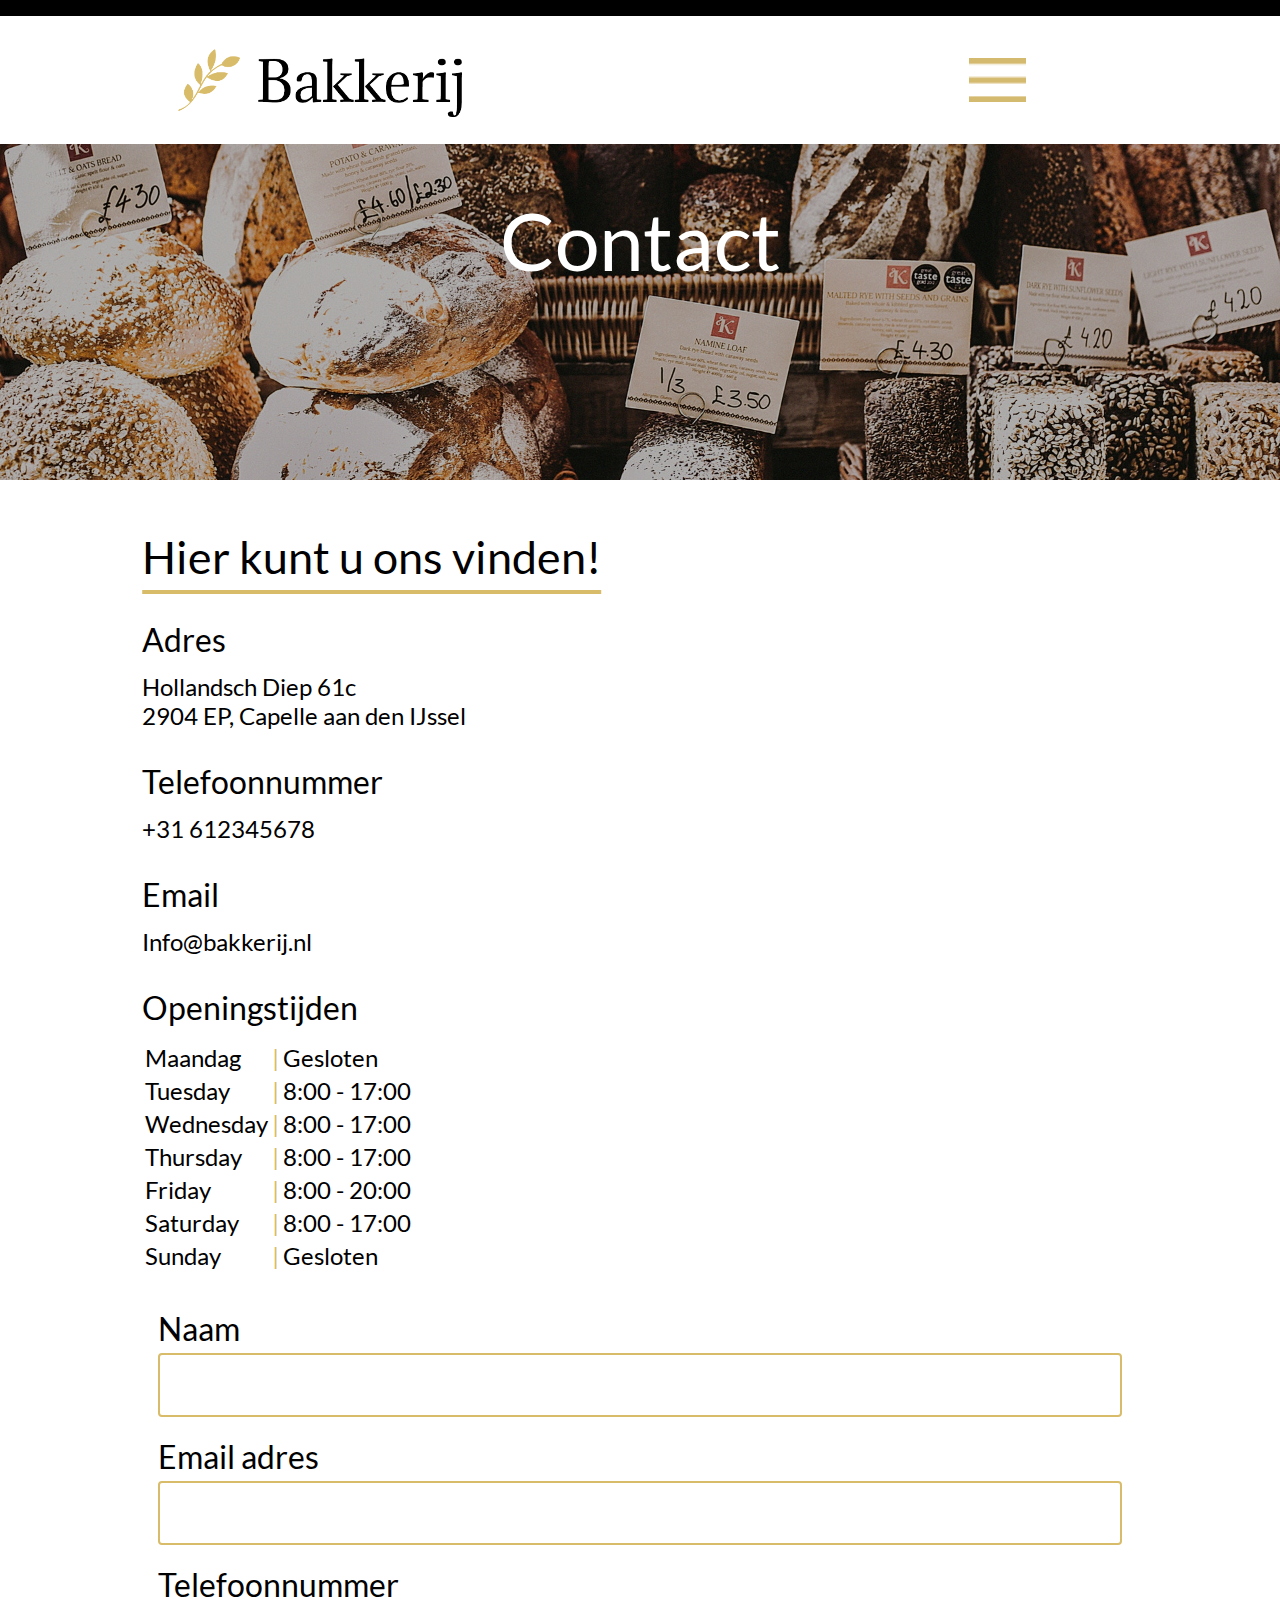
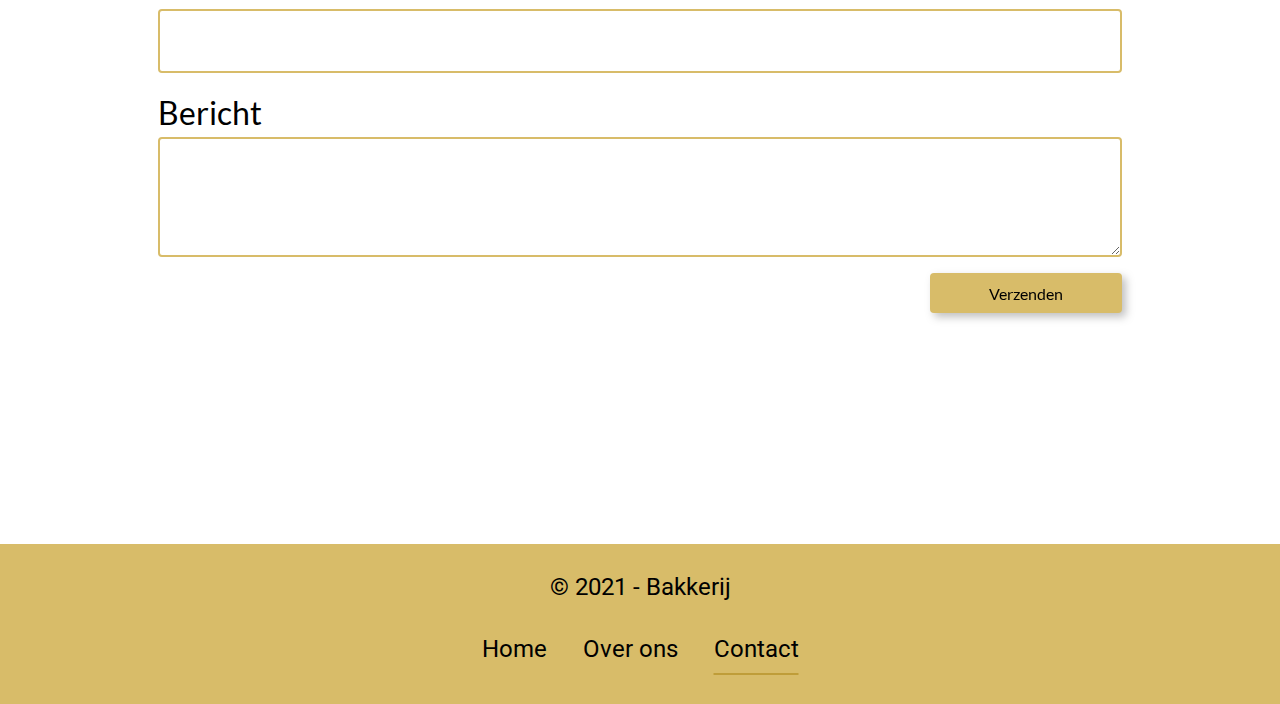
<file: contact.html>
<html>
    <head>
        <link rel="stylesheet" href="style.css">
        <title>Bakkerij | Contact</title>
        <script src="menuOp.js" defer></script>
        <script src="formOp.js" defer></script>
    </head>

    <div class="menuscreen" id="menudiv">
        <h1 id="closemenu">X</h1>
        <div>
            <a href="./index.html">Home</a><br>
            <a href="./overons.html">Over ons</a><br>
            <a href="./contact.html">Contact</a>  
        </div>
    </div>
    
    <body>
        <header>
            <div class="headerbarcontainer topborder">
                <div class="headerbarsub">
                    <img src="./assets/Logo/logo_small.png">
                </div>
                <div class="headerbarsub">
                    <a href="./index.html">Home</a>         &nbsp;&nbsp;&nbsp;&nbsp;&nbsp;&nbsp;&nbsp;&nbsp;&nbsp;&nbsp;&nbsp;&nbsp;
                    <a href="./overons.html">Over ons</a>   &nbsp;&nbsp;&nbsp;&nbsp;&nbsp;&nbsp;&nbsp;&nbsp;&nbsp;&nbsp;&nbsp;&nbsp;
                    <a href="./contact.html" class="currentpage underline">Contact</a>
                    <img src="./assets/Logo/menu_icon.png" class="menuicon" id="openmenu">
                </div>
            </div>
            <div class="bannercontainer">
                <img src="./assets/Fotos_website/Image-3.jpg">
                <div><h1>Contact</h1></div>
            </div>
        </header>

        <main class="contact_main">
            <div class="spacer"></div>

            <div class="contact_modulescontainer">
                <div class="contact_module_info">
                    <h2 class="underline">Hier kunt u ons vinden!</h2>

                    <h3>Adres</h3>
                    <h4>Hollandsch Diep 61c<br>2904 EP, Capelle aan den IJssel</h4>

                    <h3>Telefoonnummer</h3>
                    <h4>+31 612345678</h4>

                    <h3>Email</h3>
                    <h4>Info@bakkerij.nl</h4>

                    <h3>Openingstijden</h3>
                    <table>
                        <tr>
                            <td>Maandag</td><td class="tabledivider">|</td><td>Gesloten</td>
                        </tr>
                        <tr>
                            <td>Tuesday</td><td class="tabledivider">|</td><td>8:00 - 17:00</td>
                        </tr>
                        <tr>
                            <td>Wednesday</td><td class="tabledivider">|</td><td>8:00 - 17:00</td>
                        </tr>
                        <tr>
                            <td>Thursday</td><td class="tabledivider">|</td><td>8:00 - 17:00</td>
                        </tr>
                        <tr>
                            <td>Friday</td><td class="tabledivider">|</td><td>8:00 - 20:00</td>
                        </tr>
                        <tr>
                            <td>Saturday</td><td class="tabledivider">|</td><td>8:00 - 17:00</td>
                        </tr>
                        <tr>
                            <td>Sunday</td><td class="tabledivider">|</td><td>Gesloten</td>
                        </tr>
                    </table>
                </div>
                <div class="contact_module_form">
                    <div class="contact_module_form_section">
                        <br><label for="naam">Naam</label><br>
                        <input type="text" id="contactform_naam" name="naam" class="formborders" required>
                        <p id="contactform_naam_leeg">Naam kan niet leeg zijn</p>
                        <p id="contactform_naam_ongeldig">Naam is ongeldig</p>
                    </div>
                    <div class="contact_module_form_section">
                        <br><label for="email">Email adres</label><br>
                        <input type="text" id="contactform_email" name="email" class="formborders" required>
                        <p id="contactform_email_leeg">Email adres kan niet leeg zijn</p>
                        <p id="contactform_email_ongeldig">Email adres is ongeldig</p>                    
                    </div>
                    <div class="contact_module_form_section">
                        <br><label for="tel">Telefoonnummer</label><br>
                        <input type="text" id="contactform_tel" name="tel" class="formborders" required>
                        <p id="contactform_tel_leeg">Telefoonnummer kan niet leeg zijn</p>
                        <p id="contactform_tel_ongeldig">Telefoonnummer is ongeldig</p>                    
                    </div>
                    <div class="contact_module_form_section">
                        <br><label for="bericht">Bericht</label><br>
                        <textarea type="textarea" id="contactform_bericht" name="bericht" class="formborders" required></textarea>
                        <p id="contactform_bericht_leeg">Bericht kan niet leeg zijn</p>
                        <p id="contactform_bericht_ongeldig">Bericht is ongeldig</p>
                    </div>
                    <div class="contact_module_form_buttoncontainer">
                        <input type="submit" class="verzenden" value="Verzenden" id="contactform_verzenden">
                    </div>
                </div>
            </div>

            <div class="spacer"></div>
            <div class="spacer"></div>
        </main>

        <footer>
            <div class="footerbarcontainer headerbarcontainer">
                <div class="footerbarsub">
                    <p>© 2021 - Bakkerij</p>
                </div>
                <div class="footerbarsub">
                    <a href="./index.html">Home</a>         &nbsp;&nbsp;&nbsp;&nbsp;&nbsp;&nbsp;&nbsp;&nbsp;&nbsp;&nbsp;&nbsp;&nbsp;
                    <a href="./overons.html">Over ons</a>   &nbsp;&nbsp;&nbsp;&nbsp;&nbsp;&nbsp;&nbsp;&nbsp;&nbsp;&nbsp;&nbsp;&nbsp;
                    <a href="./contact.html" class="currentpage darkunderline">Contact</a>  
                </div>
            </div>
        </footer>
    </body>
</html>
</file>
<file: style.css>
:root { /* reference color palette */
    --prim: #D8BC69;
    --primdark: #bf9d39;
    --text: #1e1e20;
}

/* font setup */
@font-face { font-family: Lato; src: url('assets/Fonts/Lato/Lato-Regular.ttf'); }
@font-face { font-family: Roboto; src: url('assets/Fonts/Roboto/static/Roboto-Regular.ttf'); }
    h1, h2, h3, h4, h5, h6, div, label, table, input, textarea {
        font-family: Lato;
    }
    p, a {
        font-family: Roboto;
        line-height: 1.6;
        font-size: 14px;
    }
    .par-large {
        font-size: 18px;
    }
    h1 {
        font-size: 80px;
        line-height: 1.05;
    }
    h2 {
        font-size: 30px;
        line-height: 1.1;
    }
    h3 {
        font-size: 24px;
        line-height: 1.1;
    }

body { /* gets rid of white outline around the whole page */
    margin: 0;
}

a { /* gets rid of links being blue */
    color: inherit;
    text-decoration: none;
}

.currentpage {
    text-decoration: underline;
    text-underline-offset: 1rem;
    text-decoration-thickness: 0.2rem;
}

.underline {
    text-decoration: underline;
    text-decoration-color: var(--prim);
}

.darkunderline {
    text-decoration: underline;
    text-decoration-color: var(--primdark);
}

/* START HEADER CODE */

.topborder {
    border-top: 1em solid black;
}

.headerbarcontainerfiller { /* is hidden beneath headerbarcontainer. its here so that the banner wont be tucked under the header bar */
    width: 100%;
    height: 8rem;
    background-color: red;
}

.headerbarcontainer {
    width: 100%;
    height: 8rem;
    display: grid;
    grid-template-columns: 1fr 1fr;
    position: fixed;
    z-index: 9999;
    background-color: white;
}

.headerbarsub {
    /* vvv Center content */
    display: flex;
    align-items: center;
    justify-content: center;
}

.headerbarsub img {
    max-height: 5rem;   /* size of "bakkerij" on the left side of the header */
}

.headerbarsub a { /* stylise links on the right side of the header */
    font-size: 1.5rem;
    font-weight: 600;
}

.bannercontainer { /* div that contains banner image */
    width: 100%;
    height: 30rem;
}

.bannercontainer img { /* banner image */
    height: inherit;
    width: inherit;
    object-fit: cover;
    filter: brightness(70%);    /* darken image */
}

.bannercontainer div {  /* div that contains 'home' text over banner */
    color: white;

    width: 100%;    /* vvv centering div itself */
    height: 100%;
    transform: translate(0%, -100%);

    display: flex;  /* vvv centering div content */
    justify-content: center;
    align-items: center;
}

.bannercontainer div h1 {
    font-weight: lighter;
}

.menuicon {
    display: none;
    height: 35%;
    image-rendering: crisp-edges;
}

.menuicon:hover {
    filter: brightness(80%);
}

/* END HEADER CODE */

/* START MAIN CODE */

.home_main {      /* container for main content in the index.html file*/
    display: grid;
    grid-template-rows: 1fr 3fr 1fr 3fr 1fr;
    justify-content: center;
    justify-items: center;
}

.spacer {   /* whitespace between banner and main content*/
    width: 100%;
    min-height: 5rem;
}

.home_module_overons {  /* div that contains the 'over ons' section */
    max-width: 90%;
    min-width: 90rem;
    max-height: auto;
                /* vvv align subdivs */
    display: grid; 
    grid-template-columns: 1fr 2fr;
}

.home_module_contact {  /* div that contains the 'contact' section */
    max-width: 90%;
    min-width: 90rem;
    max-height: auto;
                /* vvv align subdivs */
    display: grid; 
    grid-template-columns: 2fr 1fr;
}

.home_module_image {    /* div that contains the modules' image */
    display: inline-block;
    object-fit: cover;
    overflow: hidden;
    background-size: cover;
}

.image1 {
    background-image: url("./assets/Fotos_website/Image-4.jpg");
}

.image2 {
    background-image: url("./assets/Fotos_website/Image-2.jpg");
    background-position-y: center;
}

.home_module_content {  /* div that contains the modules' title, text, and read more button */
    text-align: left;
    padding: 0 1rem 0 1rem;
}

.home_module_content h2 { /* module caption */
    font-weight: lighter !important;
    font-size: 2.5rem !important;
    line-height: 0.5rem;
}

.home_module_content p { /* lorem ipsum in the module */
    font-size: 1.4rem !important;
}

.readmorebutton { /* 'lees meer' button */
    font-size: 1.25rem;
    padding: 1em;
    padding-left: 2em;
    padding-right: 2em;
    border: none;
    border-radius: 0.5em;
    background-color: var(--prim);
    width: max-content;
    filter: drop-shadow(0px 4px 4px rgba(0, 0, 0, 0.15));
}

.readmorebutton:hover {     /* dim when hovered on */
    filter: brightness(80%);
}

.mobileimage {  /* image that only displays for mobile version */
    display: none;
}

.desktopimage {  /* image that only displays for desktop version */
    display: block;
}

.overons_main {      /* container for main content in the overons.html file */
    display: grid;
    /* grid-template-rows: 1fr 1fr 1fr 2fr 1fr 4.5fr 1fr; */
    justify-content: center;
    justify-items: center;
    max-width: 150rem;
}

.overons_module {           /* used for text divs */
    max-width: 90%;
    min-width: 90rem;
    min-height: fit-content;
    height: fit-content;
}

.overons_module p {
    font-size: large;
}

.overons_imagecontainer {   /* div that contains the image div */
    max-width: 90%;
    min-width: 90rem;
    min-height: 20rem;
    justify-items: center;
}

.overons_image {            /* div that shows the actual image */
    width: 90%;
    height: 100%;
    background-image: url("./assets/Fotos_website/Image-5.jpg");
    background-position: center;
    background-size: cover;
    border: 0.12rem solid gray;
    z-index: 100;
}

.overons_portraitsmodule {
    max-width: 80%;
    min-width: 90rem;
    min-height: fit-content;

    display: grid;
    grid-template-columns: 1fr 1fr;
}

.overons_portraitcontainer {
    height: fit-content;
    width: 60%;
    padding: 3rem;
    justify-self: center;
    align-self: center;
    border: solid 0.4rem var(--prim);
}

.overons_portraitcontainer h2, .overons_portraitcontainer h3 {
    font-weight: 500;
    line-height: 1.2rem;
}

.overons_portraitcontainer p {
    font-size: large;
}

.overons_portraitcontainer img {
    width: 100%;
    height: auto;
    display: block;
    margin-left: auto;
    margin-right: auto;
}

.portraits_spacer {
    display: none;
}

.icons a i {
    color: var(--prim);
    font-size: 3rem;
    letter-spacing: 1.5rem;
}

.icons a i:hover {
    filter: brightness(80%);
}

.contact_main {      /* container for main content in the contact.html file */
    display: grid;
    justify-content: center;
    justify-items: center;
    width: 100%;
    grid-template-columns: 1fr 7fr 1fr; /* fixes width error that breaks for some reason if you dont add this */
    grid-template-rows: 1fr 1fr; /* fixes bug where the footer is just eighty two billion light years beneath the form for some reason. */
}

.contact_modulescontainer {
    width: 100%;
    height: 50rem;
    padding: 1rem;
    gap: 1rem;
    display: grid;
    grid-template-columns: 5fr 7fr; /* correct spacing */
}

.contact_module_info {
    height: auto;
    width: auto;
}

.contact_module_info h2 {
    text-underline-offset: 1rem;
    font-weight: lighter;
    font-size: 45;
}

.contact_module_info h3 {   /* so for some reason the header tags dont line up with those in the example document. i did this so that it appeared visually similar even though its not actually what the header tags look like "out of the box" if yk what i mean */
    font-size: 2rem;
    font-weight: 500;
    line-height: 0rem;
    padding-top: 20px;
}

.contact_module_info h4, .contact_module_info td {
    font-size: 1.5rem;
    font-weight: 500;
}

.tabledivider {
    color: var(--prim)
}

.contact_module_form {
    height: auto;
    width: auto;
    padding: 1rem;
    gap: 1rem;

    display: grid;
    grid-template-rows: 2fr 2fr 2fr 3fr 1fr;
}

.contact_module_form_section {
    width: auto;
    height: auto;

    font-size: xx-large;
    line-height: 1rem;

    display: flex;
    flex-direction: column;
}

.contact_module_form_section input {
    width: 100%;
    height: 4rem;
    font-size: xx-large;
}

.contact_module_form_section textarea {
    width: 100%;
    height: 80%;
    font-size: xx-large;
}

.contact_module_form_section p {
    color: red; /* red = bad! if ya see this, somethin's bad! */
    line-height: 0.25rem;
    font-size: 1rem;
    display: none;
}

.formborders {
    border: 2px solid var(--prim);
    border-radius: 0.25rem;
}

.contact_module_form_buttoncontainer {
    text-align: right;
}

.contact_module_form_buttoncontainer input {
    background-color: var(--prim);
    border: none;
    border-radius: 0.25rem;
    height: 2.5rem;
    width: 12rem;
    font-size: 1rem;
    filter: drop-shadow(0.25rem 0.25rem 0.25rem rgba(0,0,0,0.25));  /* highlight when hovered */
}

.contact_module_form_buttoncontainer input:hover {
    filter: drop-shadow(0.25rem 0.25rem 0.25rem rgba(0,0,0,0.5));
}

/* END MAIN CODE */

/* START FOOTER CODE */

.footerbarcontainer {
    background-color: var(--prim);
    bottom: 0rem;
    position: relative;
    z-index: 50;
}

.footerbarsub {
    /* vvv Center content */
    display: flex;
    align-items: center;
    justify-content: center;
}

.footerbarsub a, .footerbarsub p {
    font-size: x-large;
}

/* END FOOTER CODE */

/* START MOBILE MENU SCREEN CODE */

.menuscreen {   /* div that contains menu options for the mobile menu */
    width: 100%;
    height: 100%;
    position: fixed;
    z-index: 999; /* fixes banner overlap */
    background-color: #D8BC69;
    text-align: center;
    display: none;
    /* display: flex;  display is set to none by default but flex is there to indicate what display is supposed to be when the menu is opened. */
    align-items: center; /* centering */
    justify-content: center;
}

.menuscreen div a {
    font-weight: bolder;
    font-size: 2rem;
    line-height: 10rem;
}

.menuscreen h1 {
    position: absolute;
    top: 1%;
    right: 7%;
    cursor: pointer;    /* indicates to the user that they can press this since its not a regular link */
}

.menuscreen a:hover, .menuscreen h1:hover {
    filter: drop-shadow(5px 5px 5px rgba(0,0,0,0.25));
}

/* END MOBILE MENU SCREEN CODE */


@media only screen and (max-width: 1600px) {
    /* HEADER MOBILE START */

    .headerbarsub a {
        display: none;  /* make individual menu tags disappear */
    }

    .menuicon {
        display: block; /* make the menu button appear */
    }

    /* HEADER MOBILE END */
    /* INDEX MOBILE START */

    main {
        display: grid;
        grid-template-rows: 1fr 6fr 1fr 6fr 1fr;
    }

    .home_module_image {
        min-height: 30rem;
        display: block;
    }

    .home_module_overons {
        display: table;
        max-width: 90%;
        min-width: 0rem;
        grid-template-rows: 2fr 3fr;
        grid-template-columns: 1fr;
    }

    .home_module_contact {
        display: table;
        max-width: 90%;
        min-width: 0rem;
        grid-template-rows: 2fr 3fr;
        grid-template-columns: 1fr;
    }

    .home_module_content {
        padding: 0;
    }

    .mobileimage {  /* makes mobile version image visilble */
        display: block;
    }

    .desktopimage { /* makes desktop version image invisible */
        display: none;
    }

    /* INDEX MOBILE END */

    /* OVER ONS MOBILE START */

    .overons_main {
        display: grid;
        grid-template-rows: 1fr;
    }

    .overons_portraitsmodule {
        display: grid;
        grid-template-columns: 1fr;
        grid-template-rows: 1fr 1fr;
        gap: 5rem;
    }

    /* OVER ONS MOBILE END */

    /* CONTACT MOBILE START */

    .contact_modulescontainer {      /* container for main content in the contact.html file */
        display: grid;
        grid-template-columns: 1fr;
        grid-template-rows: 1fr 1fr;
    }

    /* CONTACT MOBILE END */

    /* FOOTER MOBILE START */

    .footerbarcontainer {
        display: flex;
        flex-direction: column;
        height: 10rem;
    }
}
</file>
